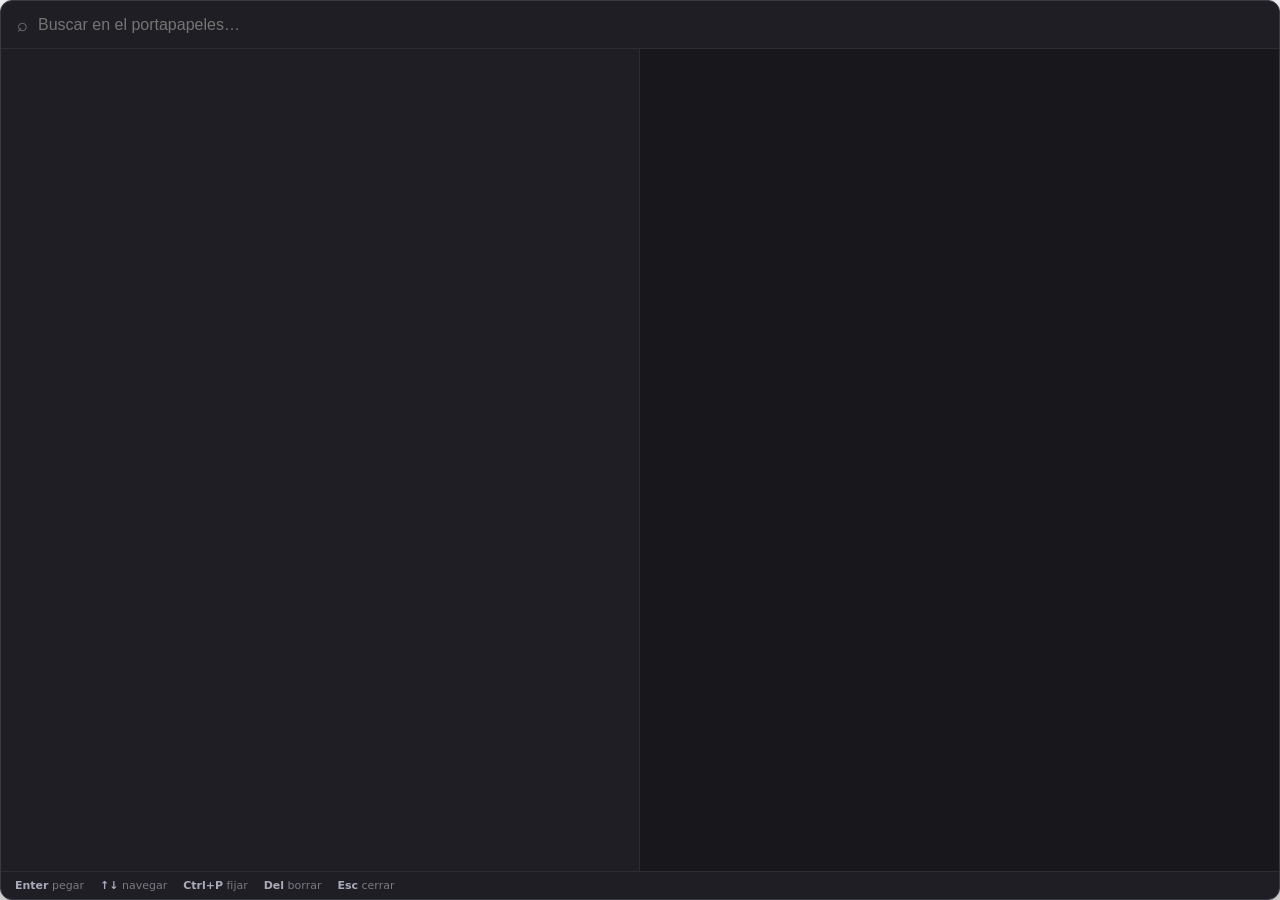
<file: app/ui/index.html>
<!DOCTYPE html>
<html lang="es">
  <head>
    <meta charset="UTF-8" />
    <meta name="viewport" content="width=device-width, initial-scale=1.0" />
    <title>godclipboard</title>
    <link rel="stylesheet" href="style.css" />
  </head>
  <body>
    <div id="app">
      <div class="search">
        <span class="search-icon">⌕</span>
        <input
          id="query"
          type="text"
          placeholder="Buscar en el portapapeles…"
          autocomplete="off"
          spellcheck="false"
        />
      </div>
      <div class="body">
        <ul id="list" class="list" tabindex="-1"></ul>
        <div id="preview" class="preview"></div>
      </div>
      <div class="footer">
        <span><b>Enter</b> pegar</span>
        <span><b>↑↓</b> navegar</span>
        <span><b>Ctrl+P</b> fijar</span>
        <span><b>Del</b> borrar</span>
        <span><b>Esc</b> cerrar</span>
      </div>
    </div>
    <script src="app.js"></script>
  </body>
</html>
</file>
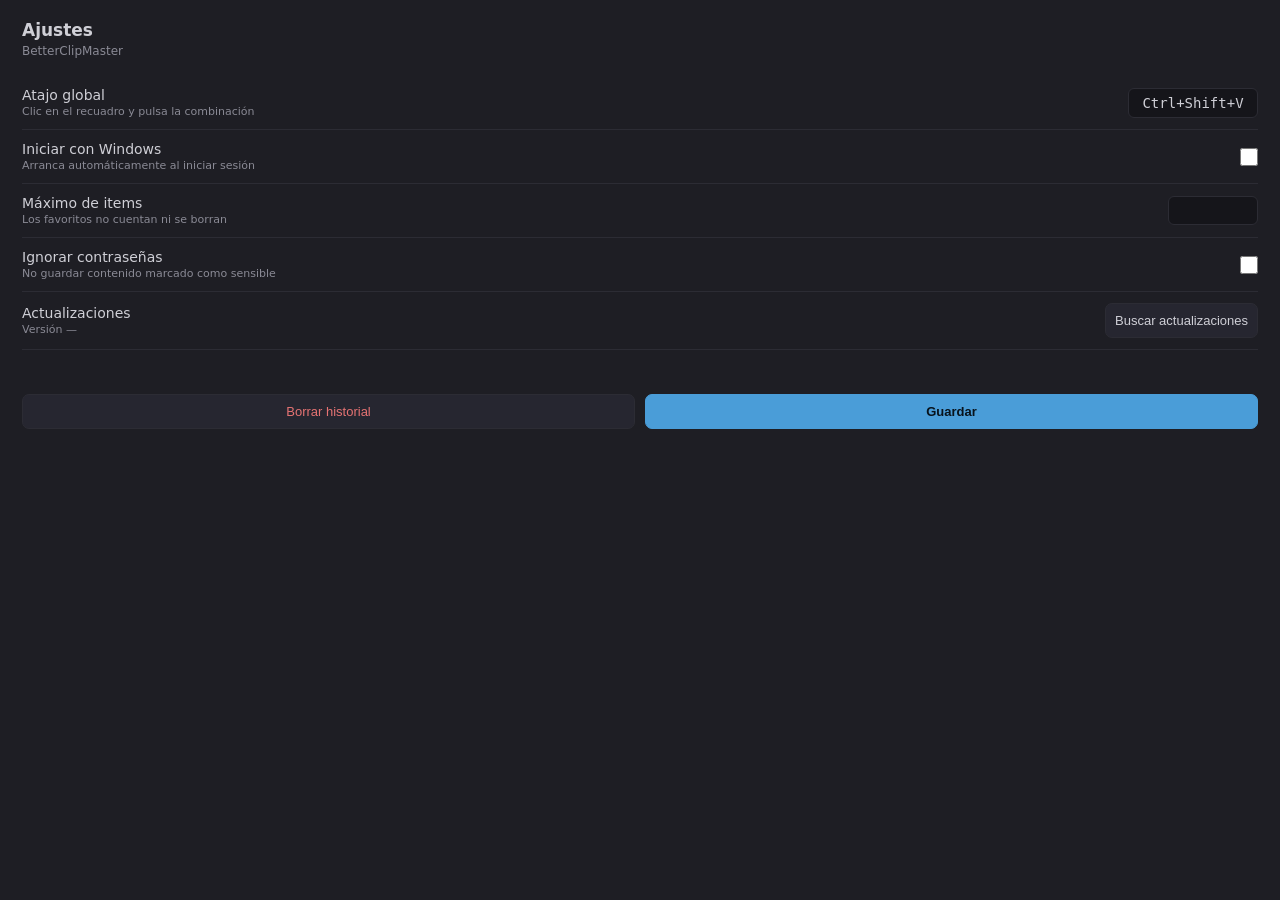
<file: app/ui/settings.html>
<!DOCTYPE html>
<html lang="es">
  <head>
    <meta charset="UTF-8" />
    <meta name="viewport" content="width=device-width, initial-scale=1.0" />
    <title>BetterClipMaster · Ajustes</title>
    <style>
      :root {
        --bg: #1e1e24;
        --line: #2c2c34;
        --text: #cfcfd6;
        --dim: #8a8a95;
        --accent: #4a9dd8;
      }
      * { box-sizing: border-box; margin: 0; padding: 0; }
      body {
        background: var(--bg);
        color: var(--text);
        font-family: "Segoe UI", system-ui, sans-serif;
        font-size: 14px;
        padding: 20px 22px;
        user-select: none;
      }
      h1 { font-size: 17px; margin-bottom: 4px; }
      .sub { color: var(--dim); font-size: 12px; margin-bottom: 18px; }
      .row {
        display: flex;
        align-items: center;
        justify-content: space-between;
        gap: 12px;
        padding: 11px 0;
        border-bottom: 1px solid var(--line);
      }
      .row label { flex: 1; }
      .row .hint { display: block; color: var(--dim); font-size: 11px; margin-top: 2px; }
      input[type="number"] {
        width: 90px; background: #15151a; border: 1px solid var(--line);
        color: var(--text); padding: 6px 8px; border-radius: 6px; outline: none;
      }
      #shortcut {
        min-width: 130px; text-align: center; background: #15151a;
        border: 1px solid var(--line); color: var(--text);
        padding: 6px 10px; border-radius: 6px; cursor: pointer; font-family: monospace;
      }
      #shortcut.recording { border-color: var(--accent); color: var(--accent); }
      input[type="checkbox"] { width: 18px; height: 18px; accent-color: var(--accent); }
      .actions { display: flex; gap: 10px; margin-top: 20px; }
      button {
        flex: 1; padding: 9px; border: 1px solid var(--line); border-radius: 7px;
        background: #262630; color: var(--text); cursor: pointer; font-size: 13px;
      }
      button.primary { background: var(--accent); border-color: var(--accent); color: #08131c; font-weight: 600; }
      button.danger { color: #e57373; }
      button:hover { filter: brightness(1.12); }
      #status { margin-top: 12px; font-size: 12px; min-height: 16px; color: var(--dim); }
      #status.ok { color: #6ec07a; }
      #status.err { color: #e57373; }
    </style>
  </head>
  <body>
    <h1>Ajustes</h1>
    <div class="sub">BetterClipMaster</div>

    <div class="row">
      <label>
        Atajo global
        <span class="hint">Clic en el recuadro y pulsa la combinación</span>
      </label>
      <div id="shortcut" tabindex="0">Ctrl+Shift+V</div>
    </div>

    <div class="row">
      <label>
        Iniciar con Windows
        <span class="hint">Arranca automáticamente al iniciar sesión</span>
      </label>
      <input type="checkbox" id="autostart" />
    </div>

    <div class="row">
      <label>
        Máximo de items
        <span class="hint">Los favoritos no cuentan ni se borran</span>
      </label>
      <input type="number" id="maxItems" min="10" max="100000" step="10" />
    </div>

    <div class="row">
      <label>
        Ignorar contraseñas
        <span class="hint">No guardar contenido marcado como sensible</span>
      </label>
      <input type="checkbox" id="ignoreSensitive" />
    </div>

    <div class="row">
      <label>
        Actualizaciones
        <span class="hint" id="version">Versión —</span>
      </label>
      <button id="checkUpdate" style="flex:0 0 auto;min-width:150px">Buscar actualizaciones</button>
    </div>
    <div id="updateStatus" style="font-size:12px;color:var(--dim);min-height:16px;margin-top:8px"></div>

    <div class="actions">
      <button id="clear" class="danger">Borrar historial</button>
      <button id="save" class="primary">Guardar</button>
    </div>
    <div id="status"></div>

    <script src="settings.js"></script>
  </body>
</html>
</file>
<file: app/ui/style.css>
:root {
  --bg: #1e1e24;
  --bg-2: #17171c;
  --line: #2c2c34;
  --line-2: #26262d;
  --text: #cfcfd6;
  --text-dim: #7a7a85;
  --sel: #2d4a6b;
  --sel-text: #ffffff;
  --accent: #4a5a7d;
}

* {
  box-sizing: border-box;
  margin: 0;
  padding: 0;
}

html,
body {
  height: 100%;
  background: transparent;
  font-family: "Segoe UI", system-ui, -apple-system, sans-serif;
  color: var(--text);
  overflow: hidden;
  user-select: none;
}

#app {
  height: 100vh;
  display: flex;
  flex-direction: column;
  background: var(--bg);
  border: 1px solid #3a3a44;
  border-radius: 12px;
  overflow: hidden;
  box-shadow: 0 12px 40px rgba(0, 0, 0, 0.5);
}

.search {
  display: flex;
  align-items: center;
  gap: 10px;
  padding: 13px 16px;
  border-bottom: 1px solid var(--line);
}

.search-icon {
  color: var(--text-dim);
  font-size: 18px;
}

#query {
  flex: 1;
  background: none;
  border: none;
  outline: none;
  color: #eee;
  font-size: 16px;
}

.body {
  flex: 1;
  display: grid;
  grid-template-columns: 1fr 1fr;
  min-height: 0;
}

.list {
  list-style: none;
  overflow-y: auto;
  border-right: 1px solid var(--line);
}

.list-row {
  display: flex;
  align-items: center;
  gap: 10px;
  padding: 9px 14px;
  border-bottom: 1px solid var(--line-2);
  cursor: pointer;
  font-size: 13px;
  white-space: nowrap;
  overflow: hidden;
  text-overflow: ellipsis;
}

.list-row.selected {
  background: var(--sel);
  color: var(--sel-text);
}

.kind-dot {
  width: 12px;
  height: 12px;
  border-radius: 3px;
  flex: 0 0 auto;
  background: var(--accent);
}
.kind-dot.text { background: #4a5a7d; }
.kind-dot.rich { background: #7d4a6a; }
.kind-dot.image { background: #5a7d5a; }
.kind-dot.files { background: #7d6a4a; }

.row-text {
  flex: 1;
  overflow: hidden;
  text-overflow: ellipsis;
}

.pin {
  color: #d8b24a;
  flex: 0 0 auto;
}

.tag {
  font-size: 10px;
  color: var(--text-dim);
  flex: 0 0 auto;
}

.preview {
  background: var(--bg-2);
  padding: 16px;
  overflow: auto;
  font-size: 13px;
}

.preview .ptext {
  font-family: "Cascadia Code", Consolas, monospace;
  white-space: pre-wrap;
  word-break: break-word;
  line-height: 1.5;
  color: #c8c8d0;
}

.preview img {
  max-width: 100%;
  max-height: 100%;
  border-radius: 6px;
}

.preview iframe {
  width: 100%;
  height: 100%;
  border: none;
  background: #fff;
  border-radius: 6px;
}

.preview .files li {
  list-style: none;
  padding: 4px 0;
  font-family: "Cascadia Code", Consolas, monospace;
  border-bottom: 1px solid var(--line-2);
}

.empty {
  color: var(--text-dim);
  padding: 24px 14px;
  text-align: center;
}

.footer {
  display: flex;
  gap: 16px;
  padding: 7px 14px;
  border-top: 1px solid var(--line);
  font-size: 11px;
  color: var(--text-dim);
}
.footer b {
  color: #aab;
  font-weight: 600;
}
</file>
